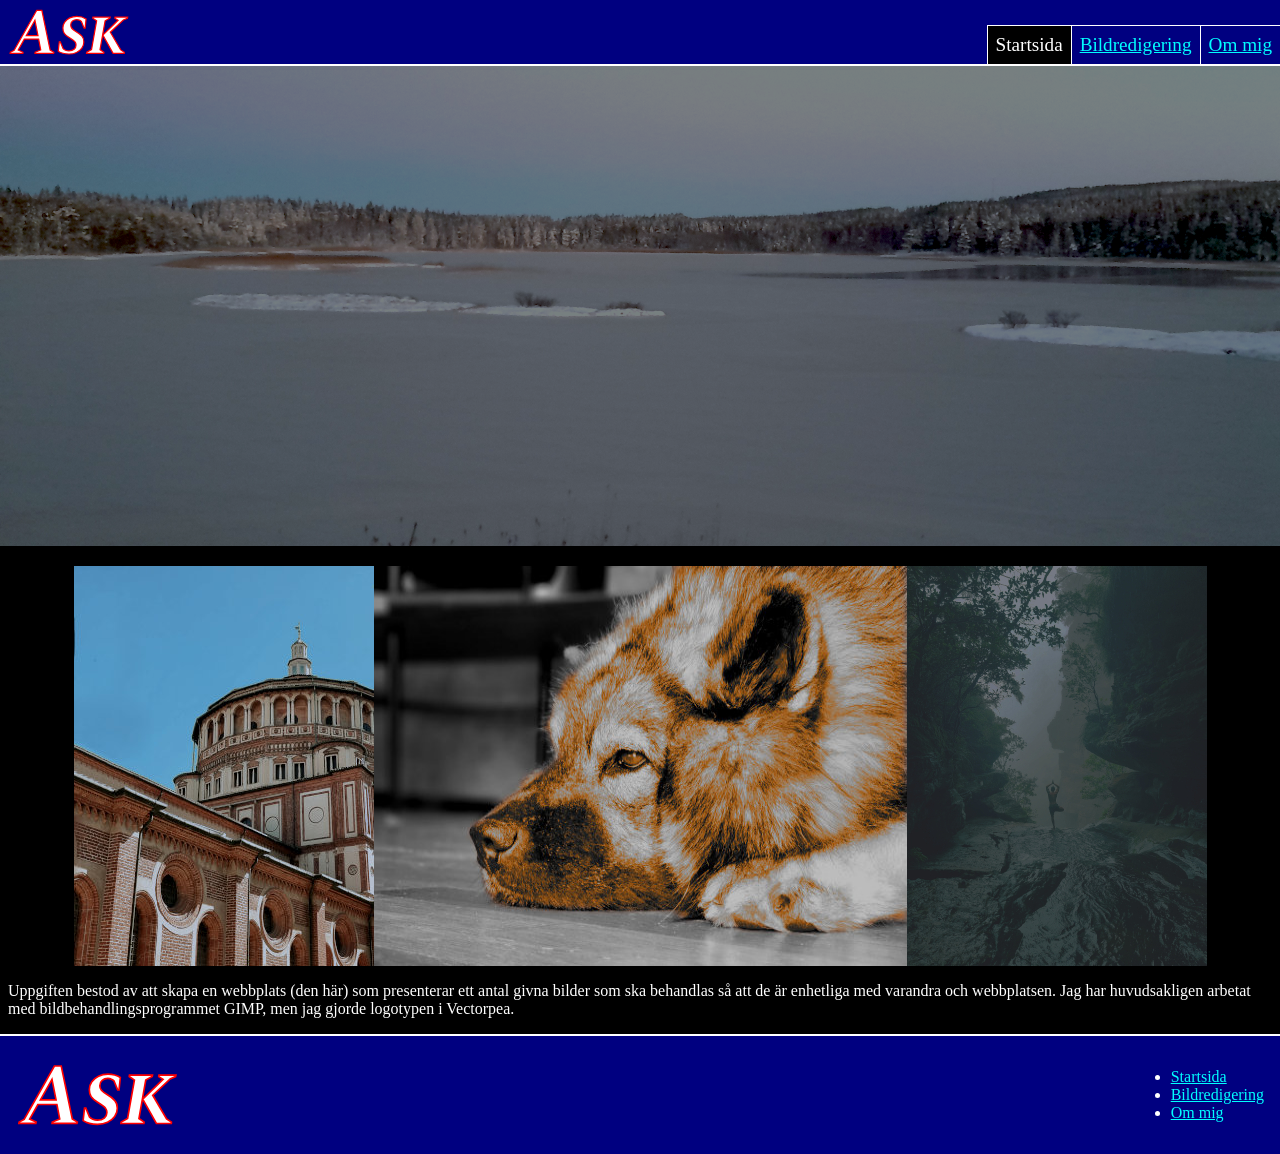
<file: index.html>
<!doctype html>
<html lang="sv">
  <head>
    <meta charset="UTF-8" />
    <meta name="viewport" content="width=device-width, initial-scale=1.0" />
    <title>Startsida</title>
    <link href="./css/styles.css" rel="stylesheet" />
    <!--faviconer-->
    <link rel="icon" type="image/x-icon" href="./assets/favicon.ico" />
    <link rel="icon" type="image/png" href="./assets/favicon.png" />
  </head>
  <body>
    <header>
      <!-- logotyp -->
      <img src="./assets/logo.svg" alt="" />
      <!-- meny -->
      <nav>
        <div>Startsida</div>
        <a href="./bildredigering.html"><div>Bildredigering</div></a>
        <a href="./about.html"><div>Om mig</div></a>
      </nav>
    </header>
    <main>
      <!-- Header-bild -->
      <img src="./assets/header.png" alt="" id="header" />
      <!-- Bildspel: img i flex -->
      <!-- 11, 12, 14, 17 -->
      <section id="bildspel">
        <img src="./assets/bildserie014.jpg" alt="en byggnad" />
        <img
          src="./assets/bildserie012.jpg"
          alt="svartvit, ett hundhuvud som blivigt färglaggt"
        />
        <img
          src="./assets/bildserie017.jpg"
          alt="ett vattendrag i skogsbeklädda berg, man ser en person bakifrån, de står på ett ben på en sten i vattendraget, de ser ut att stå vid kanten av ett vattenfall som de står vända mot"
        />
      </section>
      <!-- beskrivning av uppgift -->
      <p>
        Uppgiften bestod av att skapa en webbplats (den här) som presenterar ett
        antal givna bilder som ska behandlas så att de är enhetliga med varandra
        och webbplatsen. Jag har huvudsakligen arbetat med
        bildbehandlingsprogrammet GIMP, men jag gjorde logotypen i Vectorpea.
      </p>
    </main>
    <footer>
      <!-- logotyp -->
      <img src="./assets/logo.svg" alt="" />
      <!-- navigeringslänkar -->
      <nav>
        <ul>
          <li><a href="./">Startsida</a></li>
          <li><a href="./bildredigering.html">Bildredigering</a></li>
          <li><a href="./about.html">Om mig</a></li>
        </ul>
      </nav>
    </footer>
  </body>
</html>
</file>
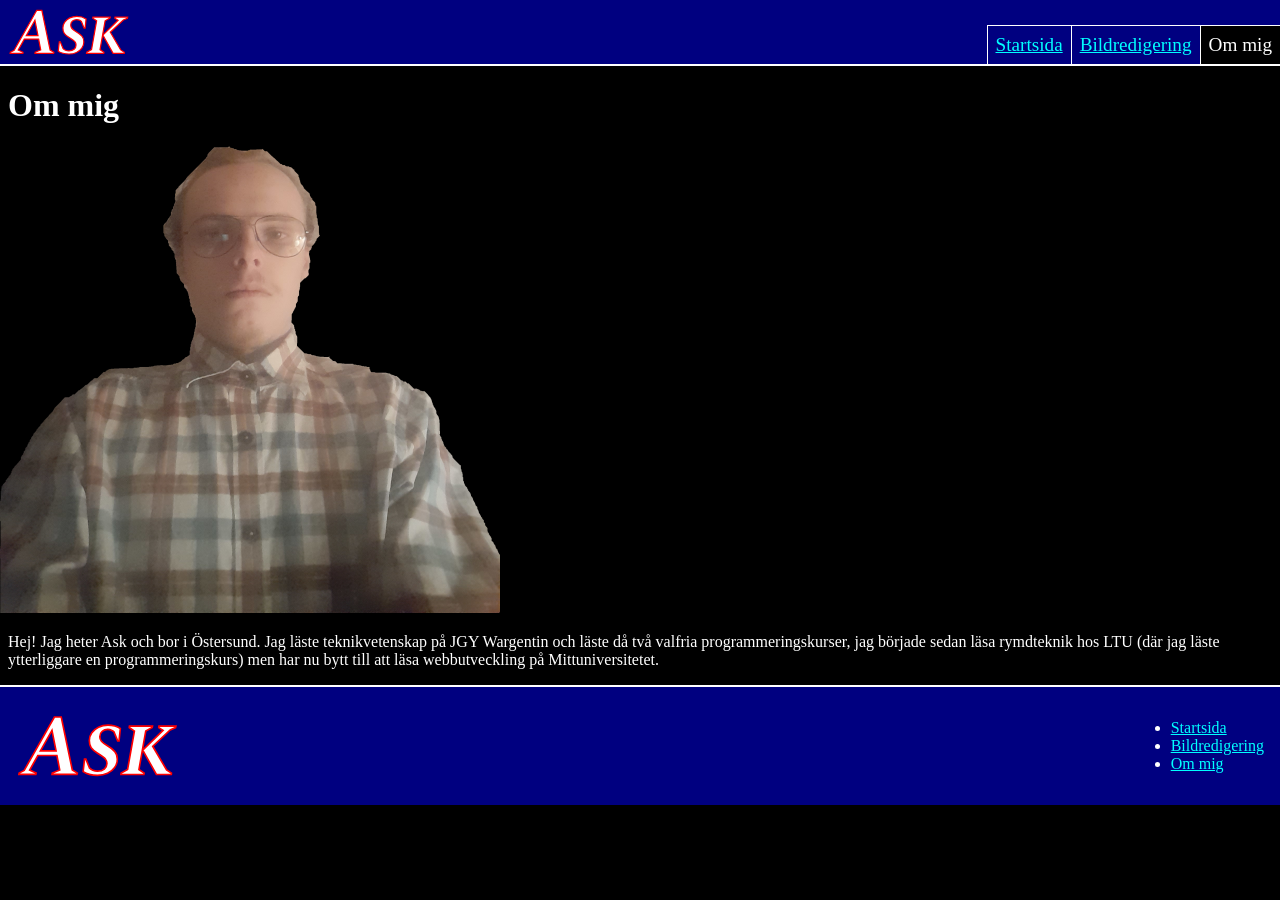
<file: about.html>
<!doctype html>
<html lang="sv">
  <head>
    <meta charset="UTF-8" />
    <meta name="viewport" content="width=device-width, initial-scale=1.0" />
    <title>Om mig</title>
    <link href="./css/styles.css" rel="stylesheet" />
    <!--faviconer-->
    <link rel="icon" type="image/x-icon" href="./assets/favicon.ico" />
    <link rel="icon" type="image/png" href="./assets/favicon.png" />
  </head>
  <body>
    <header>
      <!-- logotyp -->
      <img src="./assets/logo.svg" alt="">
      <!-- meny -->
      <nav>
        <a href="./"><div>Startsida</div></a>
        <a href="./bildredigering.html"><div>Bildredigering</div></a>
        <div>Om mig</div>
      </nav>
    </header>
    <main>
      <h1>Om mig</h1>
      <img src="./assets/portrait.png" alt="Frilaggd porträttbild av Ask">
      <p>
        Hej! Jag heter Ask och bor i Östersund. Jag läste teknikvetenskap på JGY
        Wargentin och läste då två valfria programmeringskurser, jag började
        sedan läsa rymdteknik hos LTU (där jag läste ytterliggare en
        programmeringskurs) men har nu bytt till att läsa webbutveckling på
        Mittuniversitetet.
      </p>
    </main>
    <footer>
      <!-- logotyp -->
      <img src="./assets/logo.svg" alt="">
      <!-- navigeringslänkar -->
      <nav>
        <ul>
          <li><a href="./">Startsida</a></li>
          <li><a href="./bildredigering.html">Bildredigering</a></li>
          <li><a href="./about.html">Om mig</a></li>
        </ul>
      </nav>
    </footer>
  </body>
</html>
</file>
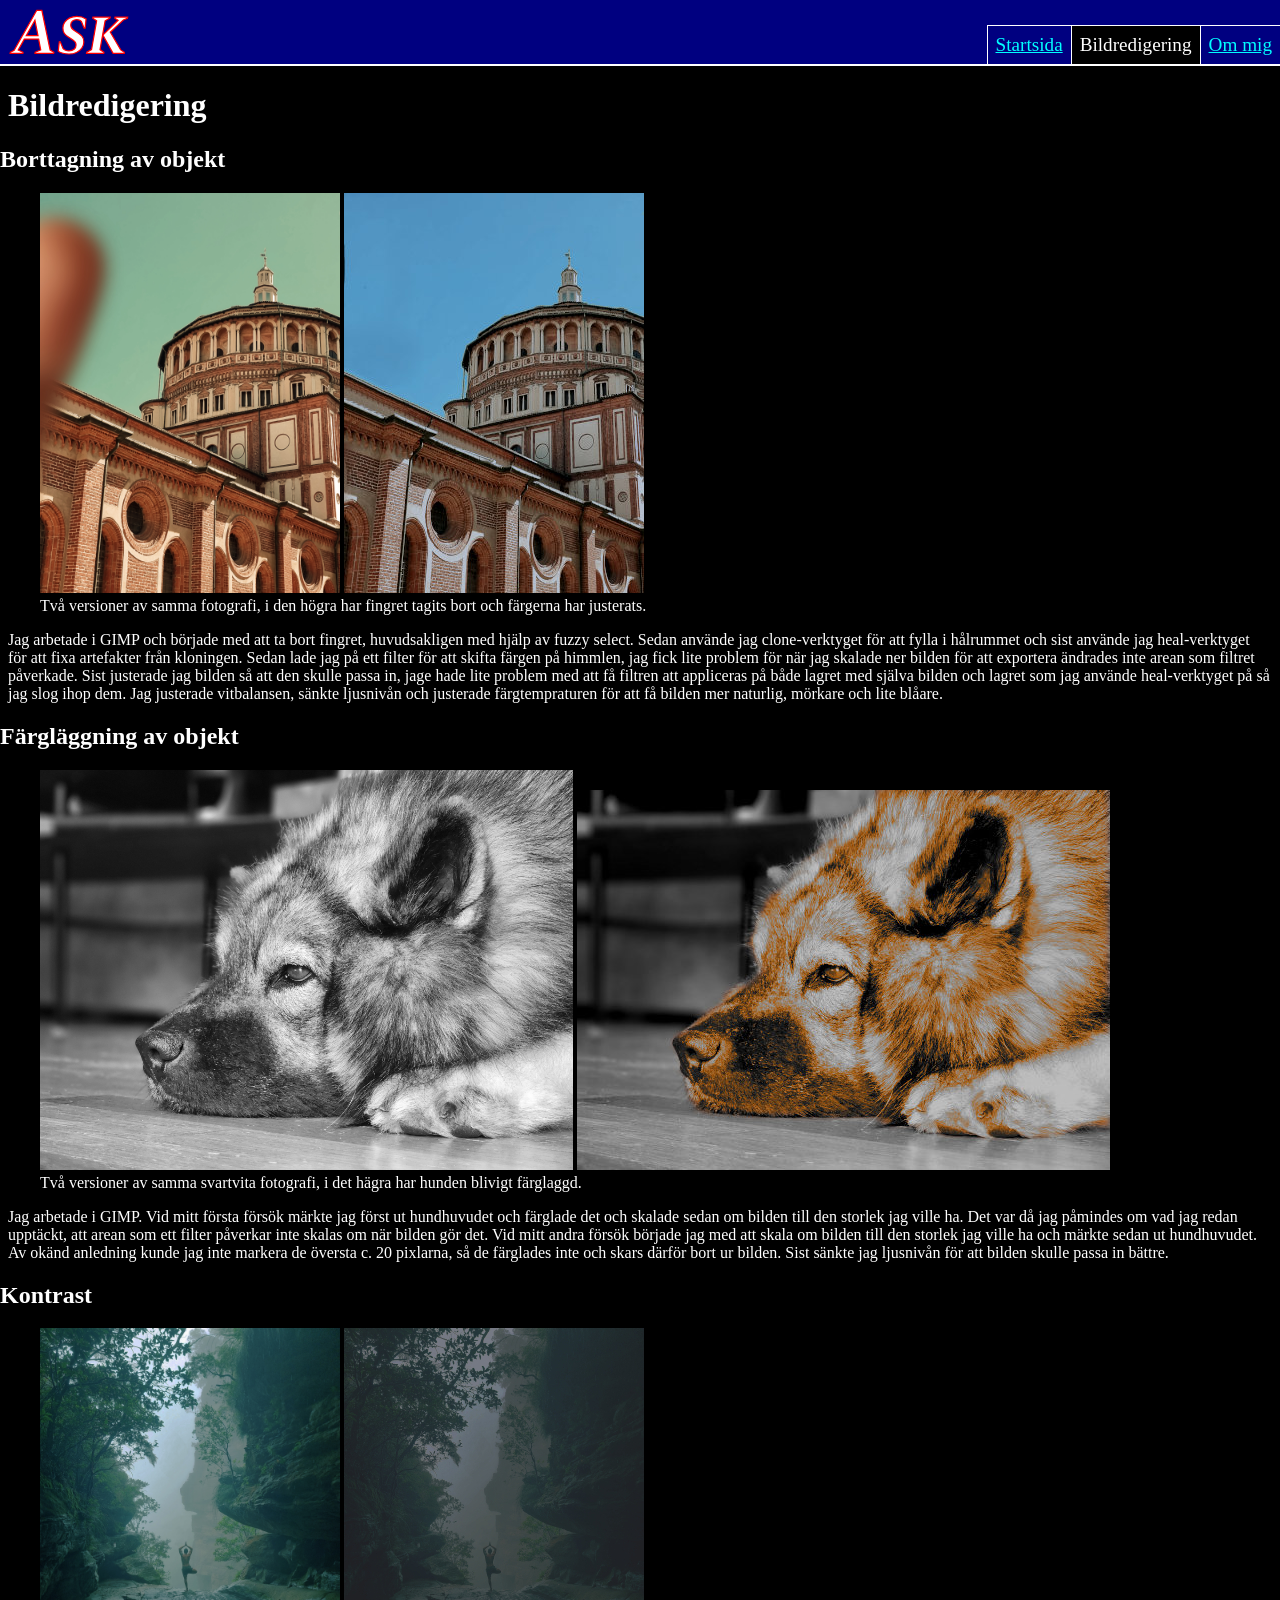
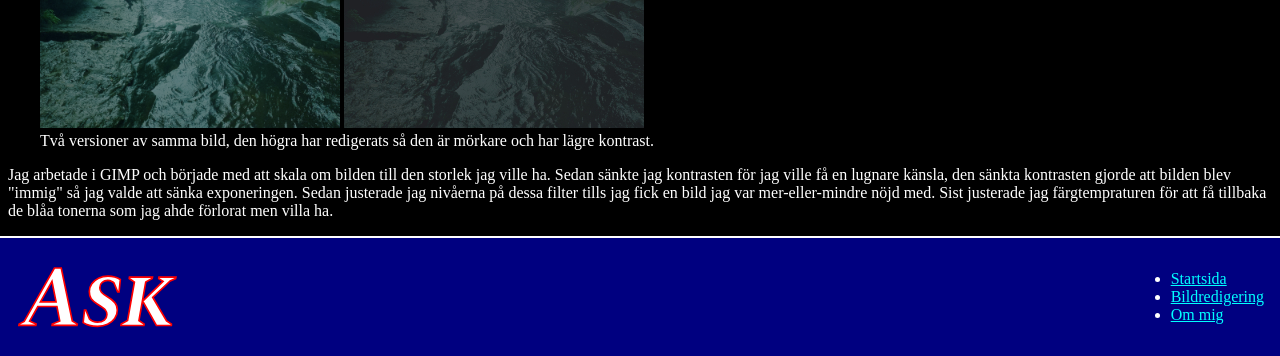
<file: bildredigering.html>
<!doctype html>
<html lang="sv">
  <head>
    <meta charset="UTF-8" />
    <meta name="viewport" content="width=device-width, initial-scale=1.0" />
    <title>Bildredigering</title>
    <link href="./css/styles.css" rel="stylesheet" />
    <!--faviconer-->
    <link rel="icon" type="image/x-icon" href="./assets/favicon.ico" />
    <link rel="icon" type="image/png" href="./assets/favicon.png" />
  </head>
  <body>
    <header>
      <!-- logotyp -->
      <img src="./assets/logo.svg" alt="" />
      <!-- meny -->
      <nav>
        <a href="./"><div>Startsida</div></a>
        <div>Bildredigering</div>
        <a href="./about.html"><div>Om mig</div></a>
      </nav>
    </header>
    <main id="bildredigering">
      <h1>Bildredigering</h1>
      <!-- tre sektioner med: titel (h2); redigerad och oredigerad bild brevid varandra (figure); textförklaring -->
      <section>
        <h2>Borttagning av objekt</h2>
        <figure>
          <img
            src="./assets/originals/bilserie014.jpg"
            alt="en byggnad, himmlen är grön, ett finger syns i vänsterkanten"
            loading="lazy"
          />
          <img
            src="./assets/bildserie014.jpg"
            alt="samma foto men himmlen är blå och fingret har tagits bort"
          />
          <figcaption>
            Två versioner av samma fotografi, i den högra har fingret tagits
            bort och färgerna har justerats.
          </figcaption>
        </figure>
        <p>
          Jag arbetade i GIMP och började med att ta bort fingret, huvudsakligen
          med hjälp av fuzzy select. Sedan använde jag clone-verktyget för att
          fylla i hålrummet och sist använde jag heal-verktyget för att fixa
          artefakter från kloningen. Sedan lade jag på ett filter för att skifta
          färgen på himmlen, jag fick lite problem för när jag skalade ner
          bilden för att exportera ändrades inte arean som filtret påverkade.
          Sist justerade jag bilden så att den skulle passa in, jage hade lite
          problem med att få filtren att appliceras på både lagret med själva
          bilden och lagret som jag använde heal-verktyget på så jag slog ihop
          dem. Jag justerade vitbalansen, sänkte ljusnivån och justerade
          färgtempraturen för att få bilden mer naturlig, mörkare och lite
          blåare.
        </p>
      </section>
      <section>
        <h2>Färgläggning av objekt</h2>
        <figure>
          <img
            src="./assets/originals/bilserie012.jpg"
            alt="svartvit, en hund ligger på ett golv, dess huvud syns"
            loading="lazy"
          />
          <img
            src="./assets/bildserie012.jpg"
            alt="samma bild, hunden har blivigt färglaggd"
          />
          <figcaption>
            Två versioner av samma svartvita fotografi, i det hägra har hunden
            blivigt färglaggd.
          </figcaption>
        </figure>
        <p>
          Jag arbetade i GIMP. Vid mitt första försök märkte jag först ut
          hundhuvudet och färglade det och skalade sedan om bilden till den
          storlek jag ville ha. Det var då jag påmindes om vad jag redan
          upptäckt, att arean som ett filter påverkar inte skalas om när bilden
          gör det. Vid mitt andra försök började jag med att skala om bilden
          till den storlek jag ville ha och märkte sedan ut hundhuvudet. Av
          okänd anledning kunde jag inte markera de översta c. 20 pixlarna, så
          de färglades inte och skars därför bort ur bilden. Sist sänkte jag
          ljusnivån för att bilden skulle passa in bättre.
        </p>
      </section>
      <section>
        <h2>Kontrast</h2>
        <figure>
          <img
            src="./assets/originals/bilserie017.jpg"
            alt="ett vattendrag som går igenom skogsbeklädda berg, en person står på ett ben vänd bort från kameran, de står på en sten i vattendraget och ser ut att vara vid kanten av ett vattenfall som de är vända mor"
            loading="lazy"
          />
          <img
            src="./assets/bildserie017.jpg"
            alt="samma bild, men mörkare och med lägre kontrast"
          />
          <figcaption>
            Två versioner av samma bild, den högra har redigerats så den är
            mörkare och har lägre kontrast.
          </figcaption>
        </figure>
        <p>
          Jag arbetade i GIMP och började med att skala om bilden till den
          storlek jag ville ha. Sedan sänkte jag kontrasten för jag ville få en
          lugnare känsla, den sänkta kontrasten gjorde att bilden blev "immig"
          så jag valde att sänka exponeringen. Sedan justerade jag nivåerna på
          dessa filter tills jag fick en bild jag var mer-eller-mindre nöjd med.
          Sist justerade jag färgtempraturen för att få tillbaka de blåa tonerna
          som jag ahde förlorat men villa ha.
        </p>
      </section>
    </main>
    <footer>
      <!-- logotyp -->
      <img src="./assets/logo.svg" alt="" />
      <!-- navigeringslänkar -->
      <nav>
        <ul>
          <li><a href="./">Startsida</a></li>
          <li><a href="./bildredigering.html">Bildredigering</a></li>
          <li><a href="./about.html">Om mig</a></li>
        </ul>
      </nav>
    </footer>
  </body>
</html>
</file>
<file: css/styles.css>
:root {
  --background-primary: #000000;
  --background-secondary: #000080;
  --foreground-primary: #ffffff;
  --foreground-secondary: #00ffff;
}

/* set primary colours, remove margin around body */
body {
  background-color: var(--background-primary);
  color: var(--foreground-primary);
  margin: 0;
}
a {
  color: var(--foreground-secondary);
}

/* set border-box, limit elements to 100% of width */
* {
    box-sizing: border-box;
    max-width: 100%;
}

/* set backgrounds/borders of header/footer */
header,
footer {
  background-color: var(--background-secondary);
}
header {
  border-bottom: 2px solid var(--foreground-primary);
}
footer {
    border-top: 2px solid var(--foreground-primary);
}

/* HEADER */
header {
    display: flex;
    flex-direction: column;
    align-items: center;
}
header img {
    height: 64px;
    padding: 8px;
}
header nav {
    width: 100%;
}
header nav div {
  font-size: larger;
  padding: 8px;
  border-top: 1px solid var(--foreground-primary);
}
/* aktuella sidan */
header nav > div {
  background-color: var(--background-primary);
}
/* desktop-layout */
@media (min-width: 600px) {
    header {
        flex-direction: row;
        justify-content: space-between;
    }
    header nav {
        display: flex;
        flex-direction: row;
        width: fit-content;
        height: 100%; /* verkar inte funka, flyttar knapparna längst ner */
        align-self: flex-end;
    }
    header nav div {
        border-top: 1px solid var(--foreground-primary);
        border-left: 1px solid var(--foreground-primary); 
        height: 100%;
    }
}

/* FOOTER */
footer {
    display: flex;
    flex-direction: column;
    align-items: center;
    gap: 10px;
    padding: 16px;
    width: 100%;
}
footer img {
    height: 64px;
}
@media (min-width: 400px) {
    footer {
        flex-direction: row;
        justify-content: space-between;
    }
}

/* pad text left/right */
p, h1 {
    padding: 0px 8px;
}

/* images in bildredigering */
#bildredigering img {
    display: inline-block;
    max-height: 400px;
}

/* slideshow in index */
#bildspel {
    display: flex;
    flex-flow: row wrap;
    margin: 16px;
    justify-content: center;
}

/* header bild */
#header {
    opacity: 0.5;
    width: 100%;
}
</file>
